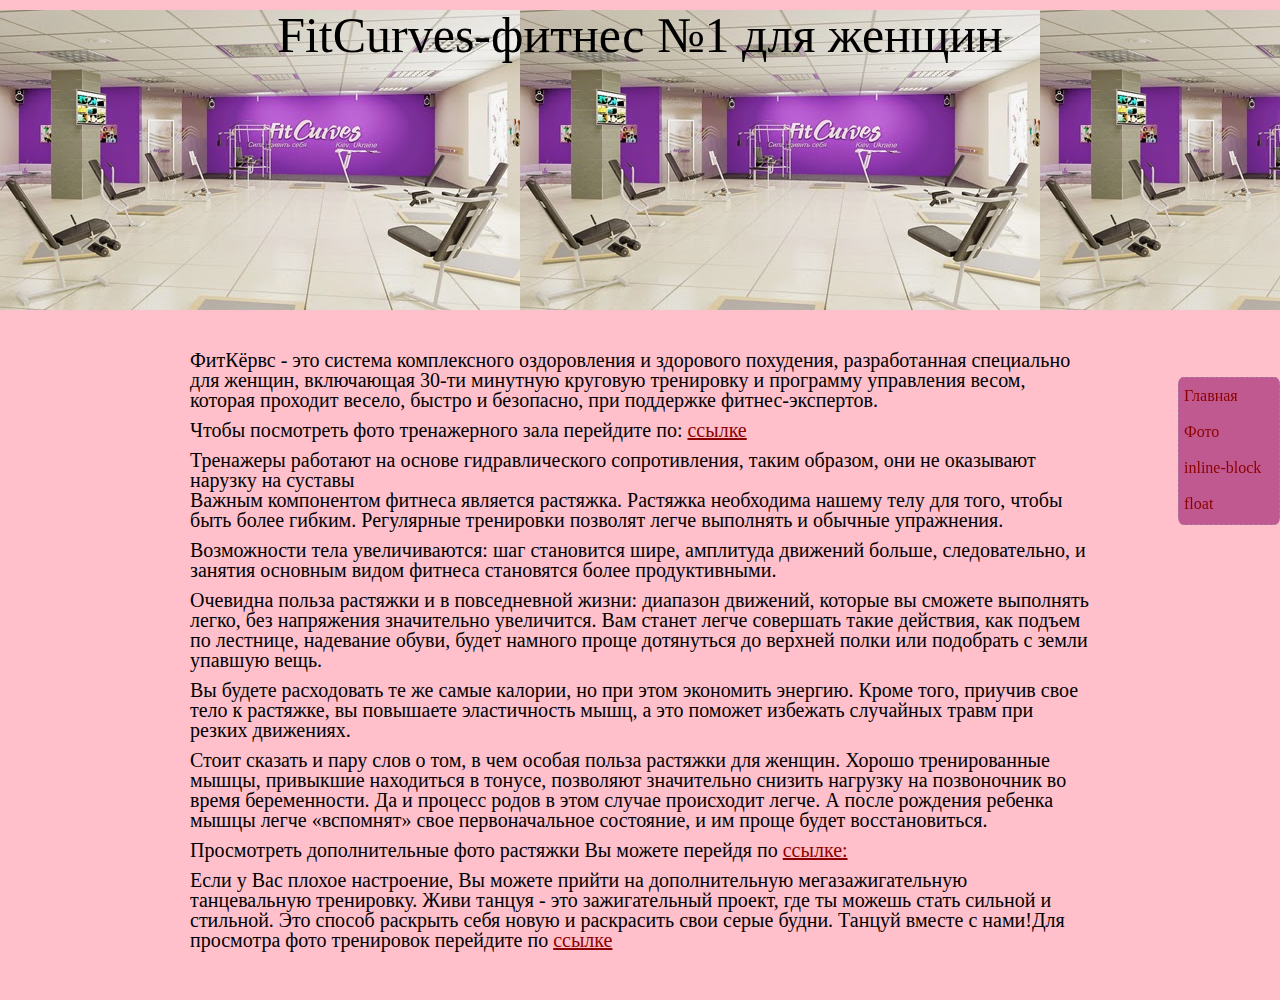
<file: index.html>
<!DOCTYPE html>
<head>
   <meta charset="UTF-8">
    <title>FitCurves</title>
     <link rel="stylesheet" href="css/style.css">
     
</head>   
    <body>
        <header>
               <h1>FitCurves-фитнес №1 для женщин </h1>
        </header>
    <div id="smth">
        <p>ФитКёрвс - это система комплексного оздоровления и здорового похудения, разработанная специально для женщин, включающая 30-ти минутную круговую тренировку и программу управления весом, которая проходит весело, быстро и безопасно, при поддержке фитнес-экспертов.</p>
            <p>Чтобы посмотреть фото тренажерного зала перейдите по:
                <a href="fitfoto.html#gym">ссылке</a>
            </p>
    <div>Тренажеры работают на основе гидравлического сопротивления, таким образом, они не оказывают нарузку на суставы</div>
<p>Важным компонентом фитнеса является растяжка. Растяжка необходима нашему телу для того, чтобы быть более гибким. Регулярные тренировки позволят легче выполнять и обычные упражнения.</p>
<p>Возможности тела увеличиваются: шаг становится шире, амплитуда движений больше, следовательно, и занятия основным видом фитнеса становятся более продуктивными.</p>
<p>Очевидна польза растяжки и в повседневной жизни: диапазон движений, которые вы сможете выполнять легко, без напряжения значительно увеличится. Вам станет легче совершать такие действия, как подъем по лестнице, надевание обуви, будет намного проще дотянуться до верхней полки или подобрать с земли упавшую вещь.</p>
<p>Вы будете расходовать те же самые калории, но при этом экономить энергию. Кроме того, приучив свое тело к растяжке, вы повышаете эластичность мышц, а это поможет избежать случайных травм при резких движениях.</p>
<p>Стоит сказать и пару слов о том, в чем особая польза растяжки для женщин.
Хорошо тренированные мышцы, привыкшие находиться в тонусе, позволяют значительно снизить нагрузку на позвоночник во время беременности. Да и процесс родов в этом случае происходит легче. А после рождения ребенка мышцы легче «вспомнят» свое первоначальное состояние, и им проще будет восстановиться.</p>
       <p>Просмотреть дополнительные фото растяжки Вы можете перейдя по
       <a href="fitfoto.html#stretching">ссылке:</a>
       </p>
       <p>Если у Вас плохое настроение, Вы мoжете прийти на дополнительную мегазажигательную танцевальную тренировку. Живи танцуя - это зажигательный проект, где ты можешь стать сильной и стильной. Это способ раскрыть себя новую и раскрасить свои серые будни. Танцуй вместе с нами!Для просмотра фото тренировок перейдите по
       <a href="fitfoto.html#dance">ссылке</a>
</p>
        </div>
        <div class="menu">
            <a href="index.html#smth">Главная</a>
            <a href="fitfoto.html#">Фото</a>
            <a href="inline_block.html#">inline-block</a>
            <a href="float.html">float</a>
        </div>
    </body>
</file>
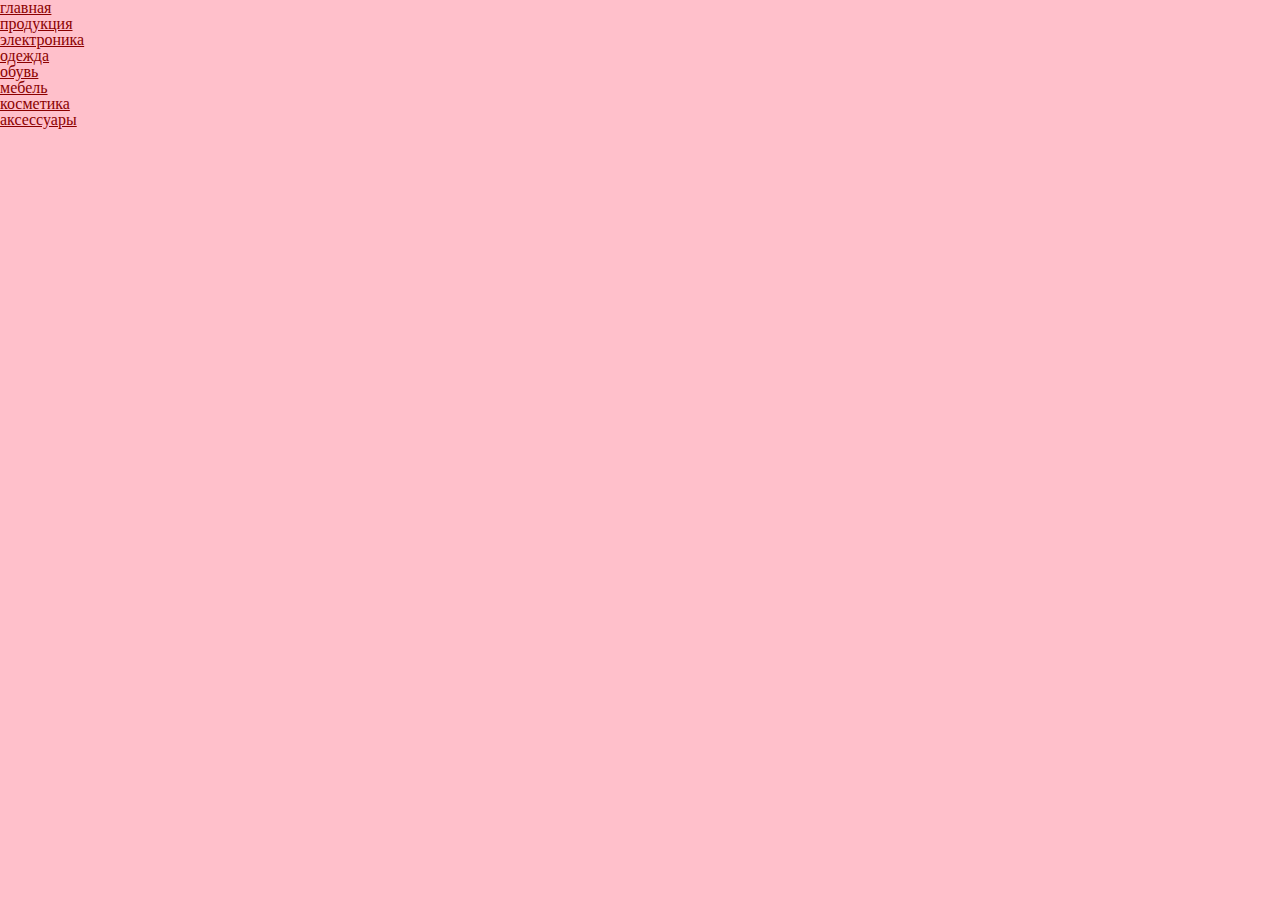
<file: list_footer/index.html>
<!DOCTYPE html>
<html>
<head>
   <meta charset="UTF-8">
    <title>list</title>
       <link rel="stylesheet" href="../css/style.css">
</head>
    <body>
            <ul class="footer">
                <li><a href="#">главная</a></li>
                <li><a href="#">продукция</a>
                    <ul>
                        <li><a href="#">электроника</a></li>
                        <li><a href="#">одежда</a></li>
                        <li><a href="#">обувь</a></li>
                    </ul>
                        <li><a href="#">мебель</a></li>
                        <li><a href="#">косметика</a></li>
                        <li><a href="#">аксеccуары</a></li>
            </ul>
    </body>
</file>
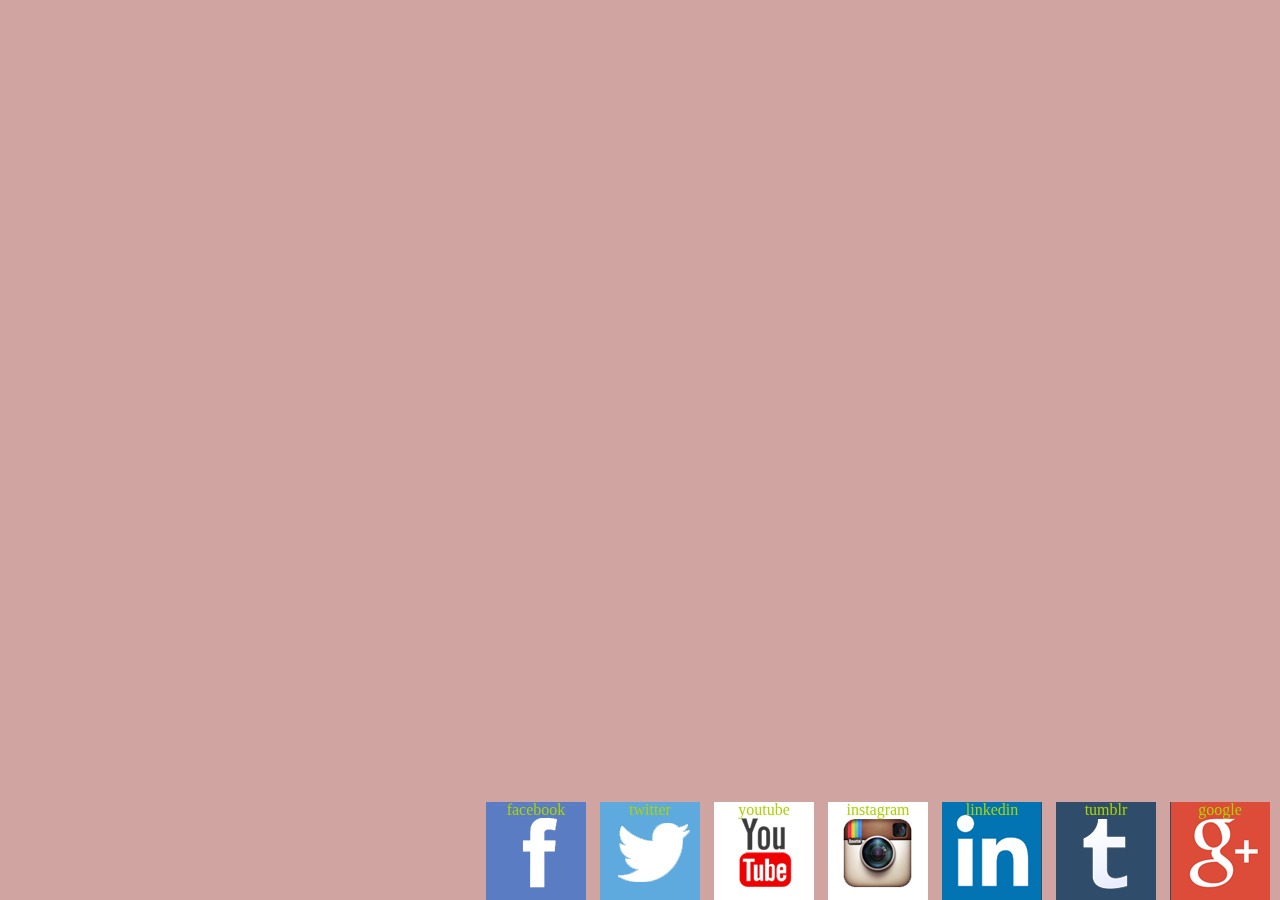
<file: sprite/index.html>
<!DOCTYPE html>
<html>
<head>
   <meta charset="UTF-8">
    <title>sprite</title>
       <link rel="stylesheet" href="../list/style4.css">
</head>
    <body>
           <ul class="sprite">
				<li><a href="" >facebook</a></li>
				<li><a href="">twitter</a></li>
				<li><a href="">youtube</a></li>
				<li><a href="">instagram</a></li>
				<li><a href="">linkedin</a></li>
				<li><a href="">tumblr</a></li>
				<li><a href="">google</a></li>
			</ul>
    </body>
</file>
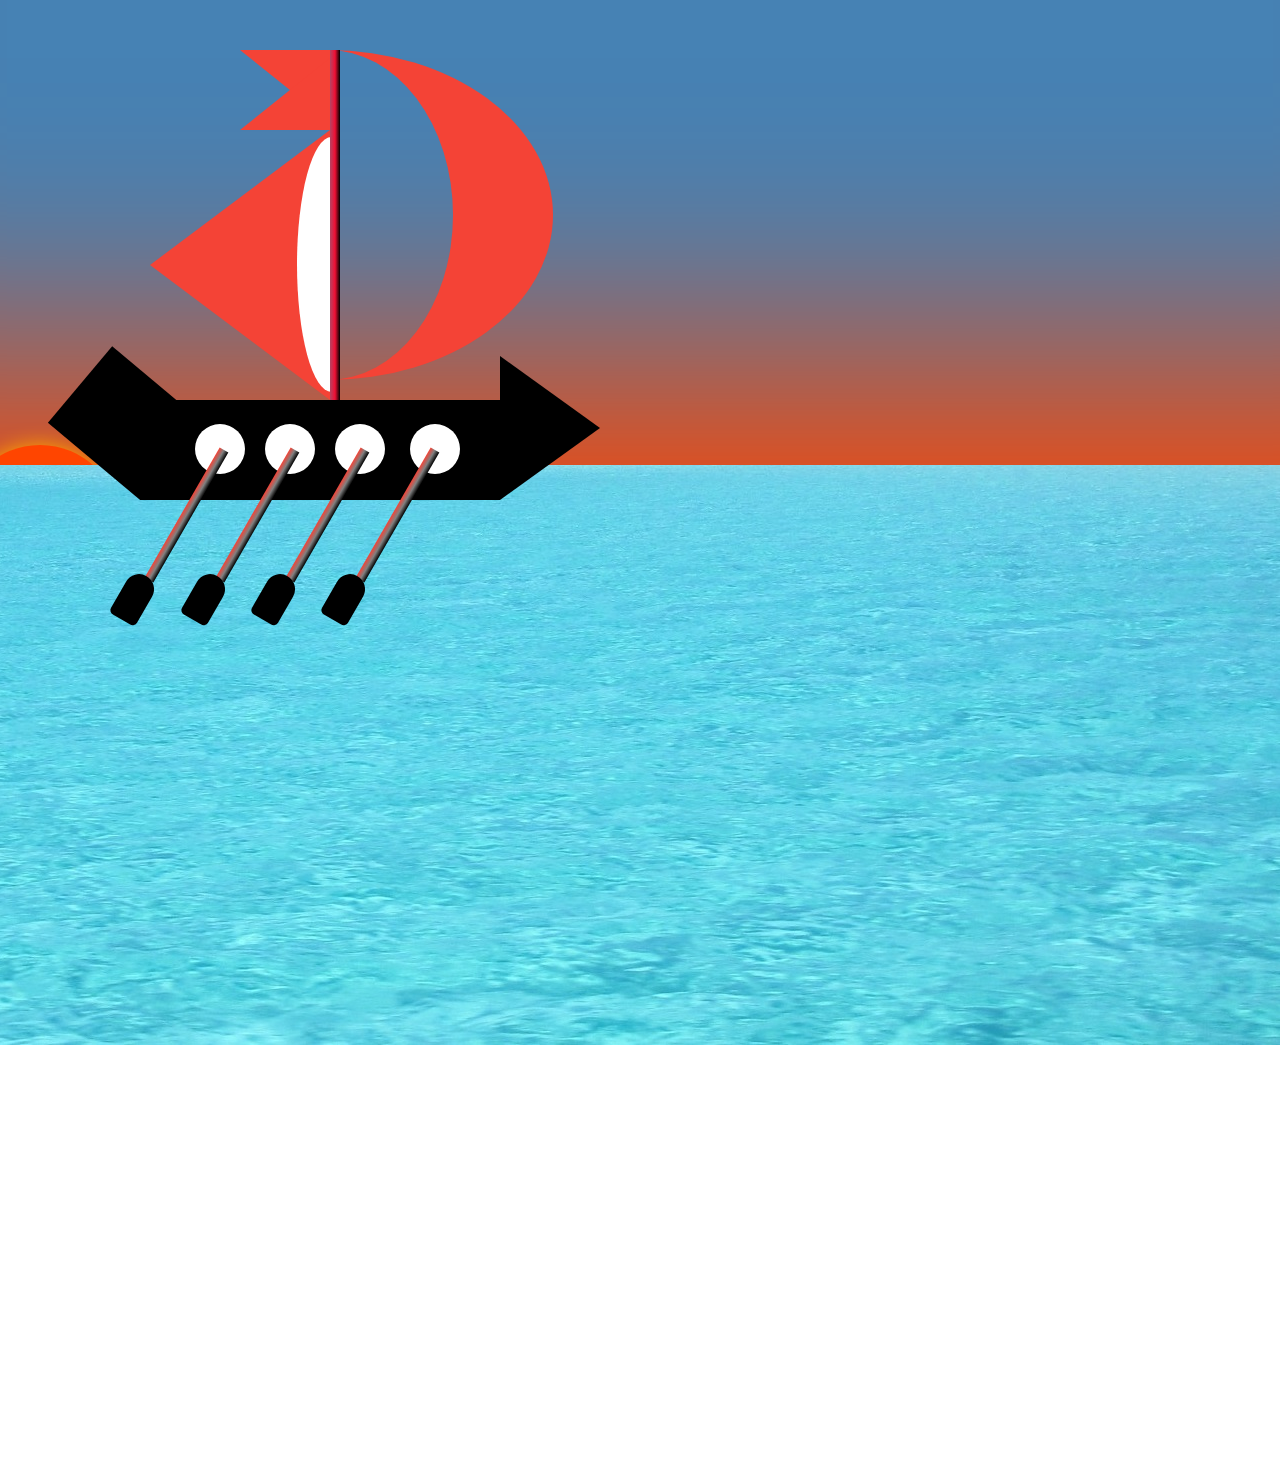
<file: boat.html>
<!DOCTYPE html>
<html lang="en">
<head>
    <meta charset="UTF-8">
    <title>boat</title>
    <link rel="stylesheet" href="css/style10.css">
</head>
<body>
      <div class="fon">
       <div class="wrapper">
            <div class="figure1"></div>
            <div class="figure2"></div>
            <div class="figure3"></div>
            <div class="figure4"></div>
            <div class="figure5"></div>
            <div class="figure6"></div>
            <div class="figure7"></div>
            <div class="figure8"></div>
            <div class="figure9"></div>
            <div class="figure10"></div>
            <div class="figure11"></div>
            <div class="figure12"></div>
          </div>
        </div>
    <div class="stage">
        <div class="sun"></div>
    </div>
    
</body>
</html>
</file>
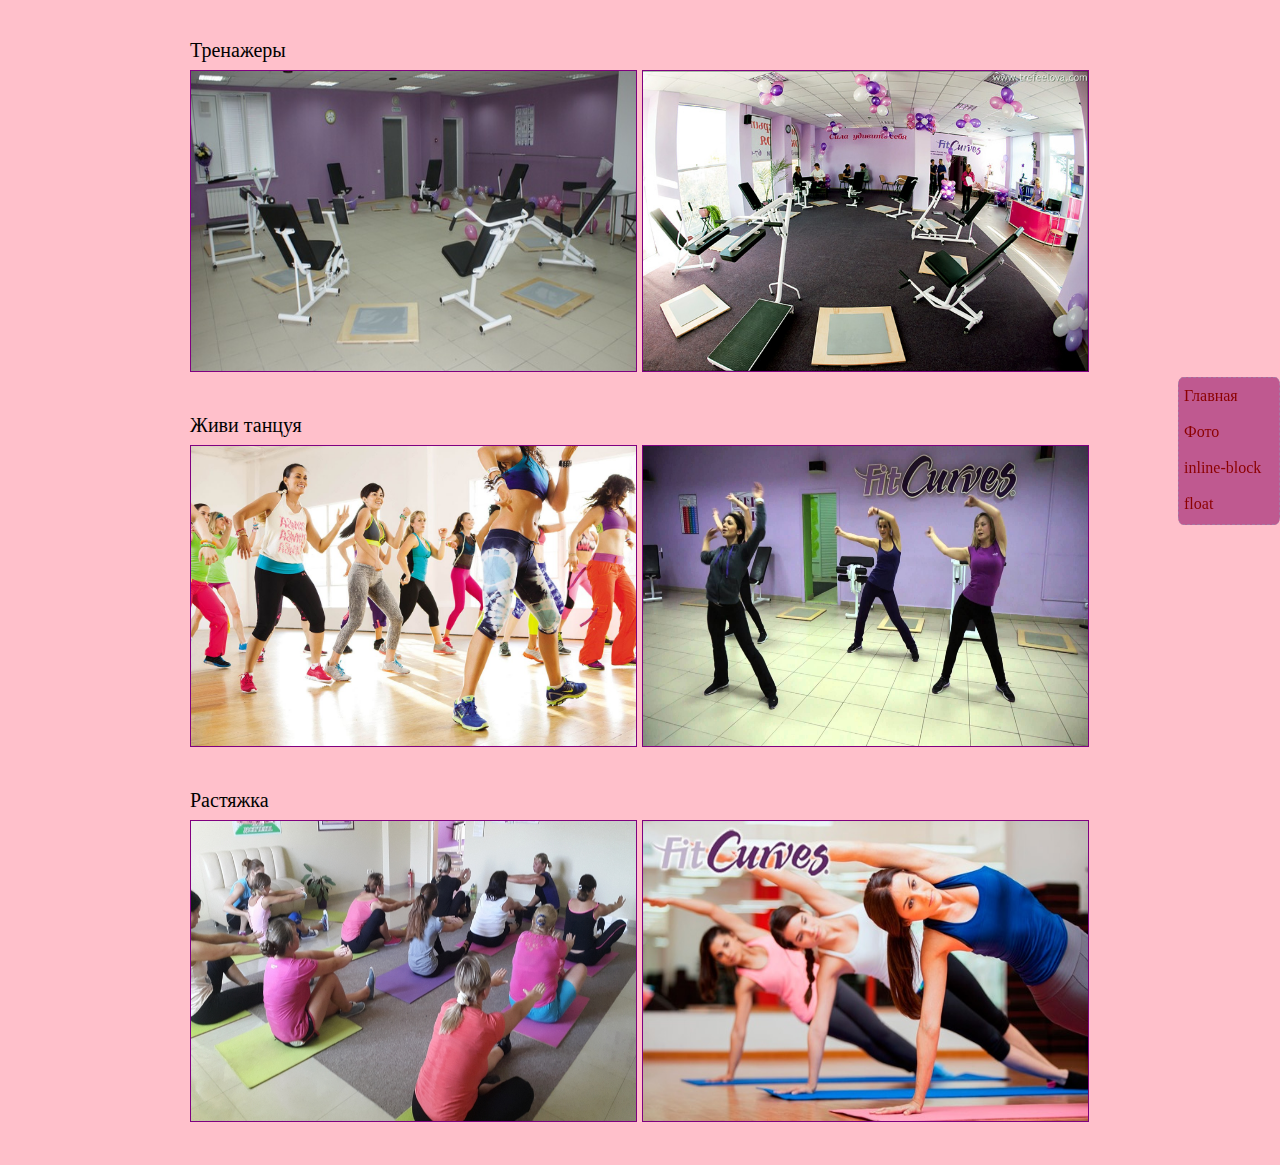
<file: fitfoto.html>
<!DOCTYPE html>
<head>
   <meta charset="UTF-8">
    <title>FitCurves</title>
     <link rel="stylesheet" href="css/style.css">
     
</head>   
    <body>
        <div id="gym">
           <p>Тренажеры</p>
            <div class="gym_1">
            <img src="gallery/%D1%82%D1%80%D0%B5%D0%BD%D0%B0%D0%B6%D0%B5%D1%80%D1%8B.jpg" alt="gym_1">
            </div>
            <div class="gym_2">
            <img src="gallery/%D1%82%D1%80%D0%B5%D0%BD%D0%B0%D0%B6%D0%B5%D1%80%D1%8B2.jpg" alt="gym_2">
            </div>
        </div>
        <div id="dance">
            <p>Живи танцуя</p>
            <div class="dance_1">
                <img src="gallery/%D0%B6%D0%B8%D0%B2%D0%B8%20%D1%82%D0%B0%D0%BD%D1%86%D1%83%D1%8F.jpg" alt="dance_1">
            </div>
            <div class="dance_2">
                <img src="gallery/%D1%82%D0%B0%D0%BD%D1%86%D1%8B.jpg" alt="dance_2">
            </div>
        </div>
        <div id="stretching">
          <p>Растяжка</p>
           <div class="stretching_1">
            <img src='gallery/%D1%80%D0%B0%D1%81%D1%82%D1%8F%D0%B6%D0%BA%D0%B0.jpg' alt="stretching_1">
        </div>
            <div class="stretching_2">
                <img src="gallery/%D1%80%D0%B0%D1%81%D1%82%D1%8F%D0%B6%D0%BA%D0%B0%202.jpg" alt="stretching_2">
            </div>
            </div>
        
        <div class="menu">
            <a href="index.html#smth">Главная</a>
            <a href="fitfoto.html#">Фото</a>
            <a href="inline_block.html#">inline-block</a>
            <a href="float.html#">float</a>
        </div>
</body>
</file>
<file: css/style.css>
html, body, div, span, applet, object, iframe,
h1, h2, h3, h4, h5, h6, p, blockquote, pre,
a, abbr, acronym, address, big, cite, code,
del, dfn, em, img, ins, kbd, q, s, samp,
small, strike, strong, sub, sup, tt, var,
b, u, i, center,
dl, dt, dd, ol, ul, li,
fieldset, form, label, legend,
table, caption, tbody, tfoot, thead, tr, th, td,
article, aside, canvas, details, embed, 
figure, figcaption, footer, header, hgroup, 
menu, nav, output, ruby, section, summary,
time, mark, audio, video {
	margin: 0;
	padding: 0;
	border: 0;
	font-size: 100%;
	font: inherit;
	vertical-align: baseline;
}
/* HTML5 display-role reset for older browsers */
article, aside, details, figcaption, figure, 
footer, header, hgroup, menu, nav, section {
	display: block;
}
body {
	line-height: 1;
}
ol, ul {
	list-style: none;
}
blockquote, q {
	quotes: none;
}
blockquote:before, blockquote:after,
q:before, q:after {
	content: '';
	content: none;
}
table {
	border-collapse: collapse;
	border-spacing: 0;
}


body {
	background-color: pink; 
}
header{
    height:300px;
    background: url("../gallery/%D0%B7%D0%B0%D0%BB.jpg");
    text-align: center;
    font-size: 30px;
}
body>div {
	width: 900px;
	margin: 40px auto;
	font-size: 20px;
}
h1,h2{
	color: black;
	text-align: center;
	margin: 10px 0 0 0;
    font-size: 50px;
}
    a {
	color: darkred;
}

img {
	width: 445px;
	height: 300px;
	border: 1px solid purple;
}

p {
	    padding-bottom: 10px;
}

.menu {
	
	width: 100px;
	padding: 0;
	min-height: 146px;
	position: fixed;
	top: 50%;
	margin-top: -73px;
	border: 1px dashed #a57aa5;
	right: 0;
	background-color: #bf5990;
	border-radius: 5%;
	font-size: 16px;
}
.menu a {
	text-decoration: none;
	display: block;
	padding: 10px 5px;
}

.menu a:hover {
	color: #400d28;
	background-color: hotpink;
	font-size: 20px;
}

#dance>div,
#stretching>div,
#gym>div {
	display: inline-block;
	position: relative;
}

.dance_1:hover:before, .dance_2:hover:before,
.stretching_1:hover:before, .stretching_2:hover:before,
.gym_1:hover:before, .gym_2:hover:before
 {
	position: absolute;
	background: rgba(208, 56, 231, 0.63);
    width: 100%;
    height: 50%;
    top: 25%;
    text-align: center;
    color: #151115;
    font-size: 40px;
}

.dance_1:hover:before, .dance_2:hover:before {
	content: "dancing";
}

.stretching_1:hover:before, .stretching_2:hover:before {
	content: "stretching¸";
}

.gym_1:hover:before, .gym_2:hover:before {
	content: "gym";
}
</file>
<file: list/style4.css>
html, body, div, span, applet, object, iframe,
h1, h2, h3, h4, h5, h6, p, blockquote, pre,
a, abbr, acronym, address, big, cite, code,
del, dfn, em, img, ins, kbd, q, s, samp,
small, strike, strong, sub, sup, tt, var,
b, u, i, center,
dl, dt, dd, ol, ul, li,
fieldset, form, label, legend,
table, caption, tbody, tfoot, thead, tr, th, td,
article, aside, canvas, details, embed, 
figure, figcaption, footer, header, hgroup, 
menu, nav, output, ruby, section, summary,
time, mark, audio, video {
	margin: 0;
	padding: 0;
	border: 0;
	font-size: 100%;
	font: inherit;
	vertical-align: baseline;
}
/* HTML5 display-role reset for older browsers */
article, aside, details, figcaption, figure, 
footer, header, hgroup, menu, nav, section {
	display: block;
}
body {
	line-height: 1;
}
ol, ul {
	list-style: none;
}
blockquote, q {
	quotes: none;
}
blockquote:before, blockquote:after,
q:before, q:after {
	content: '';
	content: none;
}
table {
	border-collapse: collapse;
	border-spacing: 0;
}
* {
	box-sizing: border-box;
}
html,
body
 {
  height: 100%;
  width:1200px;
	background:#d0a4a1
}
.wrapper {
	min-height: 100%;

}
.top_list{
	text-align: center;
	position: relative;
    z-index: 1;
    margin-top: 15px;
}

.top_list li{
    display: inline-block;
    position: relative;
    background: grey;
	
}

.top_list li:hover{
	background: rgba(155,135,105,.8);
}

.top_list li>a{
	color:whitesmoke;
	text-decoration: none;
	text-transform: uppercase;
	display: block;
	padding: 10px 30px 10px 30px;
}
.top_list li:hover ul{
    display: block;
}

.production{
    position: absolute;
    top:100%;
    left:0;
    padding-top: 5px;
    display: none;
}
.production li{
    width:150px;
    text-align:center;
}
.right{
    position: absolute;
    top:51px;
    right:80px;
    opacity: 0;
    visibility: hidden;
    transition: all .8s ease;
}
.right li{
    background: gray;
}
.right li>a{
    color:bisque;
}
.production>li+li:hover>ul{
    opacity:1;
    visibility: visible;
}
.left{
    position: absolute;
  	top:51px;
    left:80px;
	opacity: 0;
	visibility: hidden;
	 transition: all 1.4s linear 0.3s;
    
}
.left li{
    background: grey;
}
.left li>a{
    color: white;
}
.production>li+li+li:hover>ul {
	opacity: 1;
  visibility: visible; 
}
.right li{
	right:-230px;
	top:-51px;
}
.left li{
	left: -230px;
	top: -51px;
}
.footer{
    text-align: center;
	position: fixed;
    left: 50px; 
    bottom: 10px;
    padding: 15px;
    background: rgba(214, 141, 83, 0.37);
    color: #232020; 
}
.footer li{
	display: inline-block;
	background: rgba(166, 86, 202, 0.17);
	position: relative;
	border-bottom: 2px solid rgba(25, 4, 5, 0.41);
    border-top: 2px solid #e3e1d9;
    height: 39px;
    position: relative;
    width: 200px;
    margin: 2px auto;
    padding: 0 15px;
}
.footer li:hover{
	background: rgba(25, 70, 113, 0.27);
}
.footer li>a{
	color:#1d1616;
	text-decoration: none;
	text-transform: uppercase;
	display: block;
	padding: 10px 30px 10px 30px;
	background:rgba(86, 80, 121, 0.39);
}
.footer li ul{
	display:none; 
	position:absolute;
	left:0;  
	bottom:100%;
}
.footer li:hover ul{
	display:block;
}
.sprite{
	position:fixed;
	text-align: center;
	bottom:0; 
	right:0;
}
.sprite li{
    display: inline-block;
}
.sprite li>a{
    background-image: url(../gallery/sprites2.png);
    background-repeat: no-repeat;
    height: 98px;
    width: 100px;
    display: block;
    margin-right: 10px;
    transition: all 0.2s ease-out;
    color:#aad400;
    text-decoration:none;
}
.sprite li+li>a{
	background-position: -100px top; 
}
.sprite li+li+li>a{
	background-position: -200px top; 
}
.sprite li+li+li+li>a{
	background-position: -300px top; 
}
.sprite li+li+li+li+li>a{
	background-position: -400px top; 
}
.sprite li+li+li+li+li+li>a{
	background-position: -500px top; 
}
.sprite li+li+li+li+li+li+li>a{
	background-position: -600px top; 
}
.sprite li>a:hover {
    background-position-y: bottom;
}
.social_block {
	position: fixed;
	right: -125px;
	top: 15%;
	transition: right 3s ease-out;
}

.social_block:hover {
	right: 0;
}

.social_menu {
	width: 160px;
	min-height: 145px;
	position: relative;
	transition: all 2s ease;

	padding-left: 36px;
}

.button {
	transform: rotate(270deg);
	position: absolute;
    left: -50px;
    top: 54px;
    width: 165px;
    padding: 10px;
    text-align: center;
	background: linear-gradient(to top, rgba(187, 98, 185, 0.72), rgba(255, 0, 255, 0.27), rgba(255, 0, 33, 0.59));
}



.social_block .button:hover span {
	font-weight: 700px;
} 

.social_menu ul li a:hover {
	font-size: 20px;
	color: #f110da;
}
.button {
	transform: rotate(270deg);
	position: absolute;
    left: -62px;
    top: 54px;
    width: 158px;
    padding: 10px;
    text-align: center;

}
.social_menu ul li a {
	display: block;
	text-decoration: none;
	color: #7b2850;
	background: rgba(243, 28, 241, 0.26);
	text-align: left;
}

.social_menu>ul>li>a:before {
	content: "";
	color: #ab67b1;
	display: inline-block;
	position: relative;
	left: 0;
	top: 3px;
	width: 33px;
	height: 31px;
	background-image: url("../gallery/sprite.png");
	background-position: 100px 0;
	padding-bottom: 2px;
}

.social_menu>ul>li+li>a:before {
	background-position: 100px 237px;
}

.social_menu>ul>li+li+li>a:before {
	background-position: 100px 200px;
}

.social_menu>ul>li+li+li+li>a:before {
	background-position: 100px 38px;
}
</file>
<file: css/style10.css>
html, body, div, span, applet, object, iframe,
h1, h2, h3, h4, h5, h6, p, blockquote, pre,
a, abbr, acronym, address, big, cite, code,
del, dfn, em, img, ins, kbd, q, s, samp,
small, strike, strong, sub, sup, tt, var,
b, u, i, center,
dl, dt, dd, ol, ul, li,
fieldset, form, label, legend,
table, caption, tbody, tfoot, thead, tr, th, td,
article, aside, canvas, details, embed, 
figure, figcaption, footer, header, hgroup, 
menu, nav, output, ruby, section, summary,
time, mark, audio, video {
	margin: 0;
	padding: 0;
	border: 0;
	font-size: 100%;
	font: inherit;
	vertical-align: baseline;
}
/* HTML5 display-role reset for older browsers */
article, aside, details, figcaption, figure, 
footer, header, hgroup, menu, nav, section {
	display: block;
}
body {
	line-height: 1;
	
}
ol, ul {
	list-style: none;
}
blockquote, q {
	quotes: none;
}
blockquote:before, blockquote:after,
q:before, q:after {
	content: '';
	content: none;
}
table {
	border-collapse: collapse;
	border-spacing: 0;
}
.fon {
 width:100%
 position:absolute;
 bottom:0;
    background: url(../gallery/sea3.jpeg) no-repeat 100%;
 
}

.wrapper{
	width: 900px;
	margin: 0 auto;
	position: relative;
/*	transition: all 3s linear 1s;*/
}

.wrapper>.figure1,
.wrapper>.figure2,
.wrapper>.figure3,
.wrapper>.figure4
 {
	margin: 50px;
}
.figure1 {
  width: 0;
  height: 0;
  border-top: 80px solid #F44336; 
  border-left: 100px solid transparent;
  bottom: 0;
}

.figure2 {
  width: 0;
  height: 0;
  border-bottom: 80px solid #F44336; 
  border-left: 100px solid transparent;
  position: relative;
  bottom: 130px;
}

.figure3 {
  width: 10px;
  height: 350px;
  background: linear-gradient(90deg, #b54463, #f10f34, black);
  position: relative;
  bottom: 260px;
  left: 90px;
  z-index: 5;
}

.figure4 {
  width: 350px;
  height: 330px;
  border-radius: 50%;
  border-right: 100px solid #F44336;
  position: relative;
  left: -137px;
  bottom: 660px;
}

.figure5 {
  
  width: 0;
  height: 0;
  border-top: 135px solid transparent;
  border-right: 180px solid #F44336;
  border-bottom: 135px solid transparent;
  position: relative;
  left: -40px;
  bottom: 960px;
}

.figure5:before {
  content: "";
  position: absolute;
    width: 36px;
    height: 255px;
    border-radius: 50%;
    border-left: 33px solid white;
    bottom: -127px;
    left: 147px;
}


.figure6 {
  width: 360px;
  height: 100px;
  background: black;
  position: relative;
  bottom: 960px;
  right: 50px;
}
.figure6:before {
  content: "";
  width: 120px;
  height: 100px;
  display: block;
  position: absolute;
  background:black;
  transform: rotate(40deg);
  bottom: 27px;
  left: -74px;
}
.figure6:after {
  content: "";
  display: block;
  position: absolute;
  width: 0;
  height: 0;
  border-top: 72px solid transparent;
  border-left: 100px solid black;
  border-bottom: 72px solid transparent;
  left: 360px;
  bottom: 0px;
}


.figure7 {
  width: 50px;
  height: 50px;
  background: white;
  border-radius: 50%;
  position: absolute;
  bottom: 986px;
  left: 75px;
}

.figure7:before {
  content: "";
  width: 50px;
  height: 50px;
  background: white;
  border-radius: 50%;
  position: absolute;
  right: 70px;
  top: 0;
}

.figure7:after {
  content: "";
  width: 50px;
  height: 50px;
  background:white;
  border-radius: 50%;
  position: absolute;
  left: 70px;
  top: 0;
}

.figure8 {
  width: 50px;
  height: 50px;
  background: white;
  border-radius: 50%;
  position: absolute;
  bottom: 986px;
  left: 220px;
}

.figure9 {
  width: 10px;
  height: 150px;
  background: linear-gradient(90deg, #F44336, grey, black);
  position: absolute;
  bottom: 860px;
  left: 29px;
  transform: rotate(30deg);
  transform-origin: top;
  animation: mymove 3s ease-in infinite;
}

@keyframes mymove {
  0% {
    transform: rotate(-50deg);
  }
  50% {
    bottom: 850px;
  }
  80% {
    transform: rotate(60deg);
  }
  100% {
    transform: rotate(60deg);
    bottom: 860px;
  }
}

.figure9:after {
  content: "";
  position: absolute;
  width: 30px;
  height: 50px;
  border-radius: 15px 15px 5px 5px;
  background: black;
  top: 148px;
  right: -6px;
}

.figure10 {
  width: 10px;
  height: 150px;
  background: linear-gradient(90deg, #F44336, grey, black);
  position: absolute;
  bottom: 860px;
  left: 100px;
  transform: rotate(30deg);
  transform-origin: top;
  animation: mymove 3s ease-in infinite;
}

.figure10:after {
  content: "";
  position: absolute;
  width: 30px;
  height: 50px;
  border-radius: 15px 15px 5px 5px;
  background: black;
  top: 148px;
  right: -6px;
}

.figure11 {
  width: 10px;
  height: 150px;
  background: linear-gradient(90deg, #F44336, grey, black);
  position: absolute;
  bottom: 860px;
  left: 170px;
  transform: rotate(30deg);
  transform-origin: top;
  animation: mymove 3s ease-in infinite;
}

.figure11:after {
  content: "";
  position: absolute;
  width: 30px;
  height: 50px;
  border-radius: 15px 15px 5px 5px;
  background: black;
  top: 148px;
  right: -6px;
}

.figure12 {
  width: 10px;
  height: 150px;
  background: linear-gradient(90deg, #F44336, grey, black);
  position: absolute;
  bottom: 860px;
  left: 240px;
  transform: rotate(30deg);
  transform-origin: top;
  animation: mymove 3s ease-in infinite;
}

.figure12:after {
  content: "";
  position: absolute;
  width: 30px;
  height: 50px;
  border-radius: 15px 15px 5px 5px;
  background: black;
  top: 148px;
  right: -6px;
}
.stage {

	z-index:-1;
  position: absolute;
  top:0;
  width: 100%;
  height: 465px;
  overflow: hidden;
  background: steelblue;
  box-shadow: 0 -400px 300px -300px orangered inset;
  animation: sky 15s infinite linear;
  }

.sun {
  position: absolute;
  left: 0;
  bottom: -30%;
  width: 10em;
  height: 10em;
  margin-left: -2.5em;
  margin-top: 0;
  background: orangered;
  border-radius: 50%;
  box-shadow: 0 0 20px orange;
  animation: 15s infinite linear;
  animation-name: move, sun-color;
}

@keyframes sky {
  0% {
    background: darkslateblue;
    }
  50% {
    background: skyblue;
    box-shadow: 0 -400px 300px -300px steelblue inset;
    }
  85% {
   background: darkslateblue;
   box-shadow: 0 -400px 300px -300px orangered inset;
   }
  100% {
    background: darkslateblue;
    }
}

@keyframes move {
  0% {
    }
  10% {
    margin-left: -10px;
    }
  20% {
    margin-left: -15px;
    }
  30% {
    margin-left: -20px;
    }
  40% {
    margin-left: -15px;
    }
  50% {
    left: 50%;
    bottom: 75%;
    width: 50px;
    height: 50px;
    margin-left: -1px;
    }
  60% {
     margin-left: 5px;
    }
  70% {
    margin-left: 5px;
    }
  80% {
    margin-left: 2.5px;
    }
  90% {
    margin-left: 3px;
    }
  100% {
    left: 98%;
    margin-left: -10px;
    }
}


@keyframes sun-color {
  20% {
      background: orange;
    }
  40% {
      background: gold;
      box-shadow: 0 0 35px gold;
    }
  60% {
      background: yellow;
      box-shadow: 0 0 35px yellow;
    }
  80% {
    background: orange;
    } 
  
}
</file>
